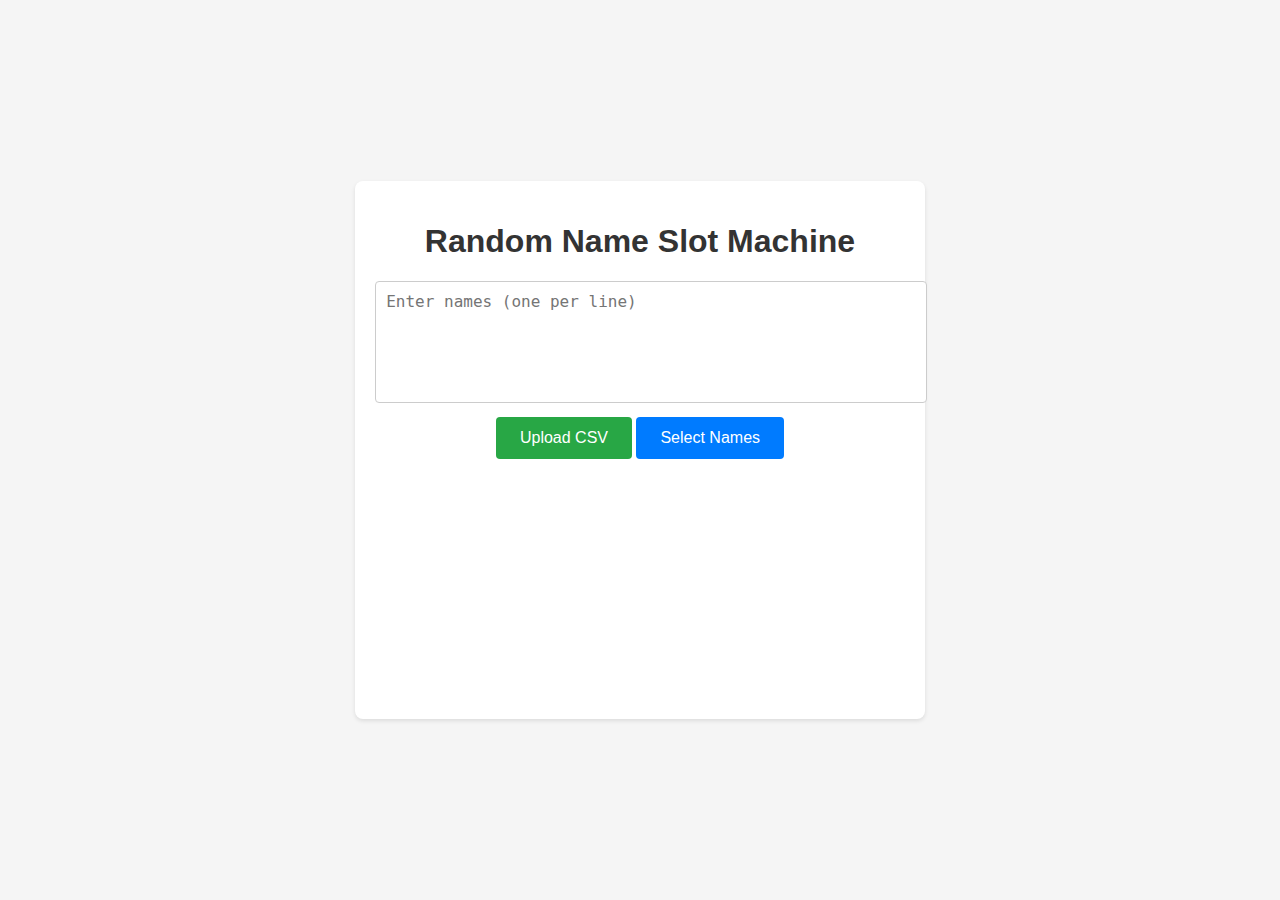
<file: New/index.html>
<!DOCTYPE html>
<html lang="en">
<head>
    <meta charset="UTF-8">
    <meta name="viewport" content="width=device-width, initial-scale=1.0">
    <title>Random Name Slot Machine</title>
    <link rel="stylesheet" href="styles.css">
</head>
<body>
    <div class="container">
        <h1>Random Name Slot Machine</h1>
        <textarea id="nameInput" placeholder="Enter names (one per line)"></textarea>
        <label for="fileInput" class="upload-btn">Upload CSV</label>
        <input type="file" id="fileInput" accept=".csv" style="display: none;">
        <button onclick="selectNames()">Select Names</button>
        <div id="slotMachine">
            <div id="slotContent"></div>
        </div>
        <div id="result"></div>
    </div>
    

    <script src="script.js"></script>
</body>
</html>
</file>
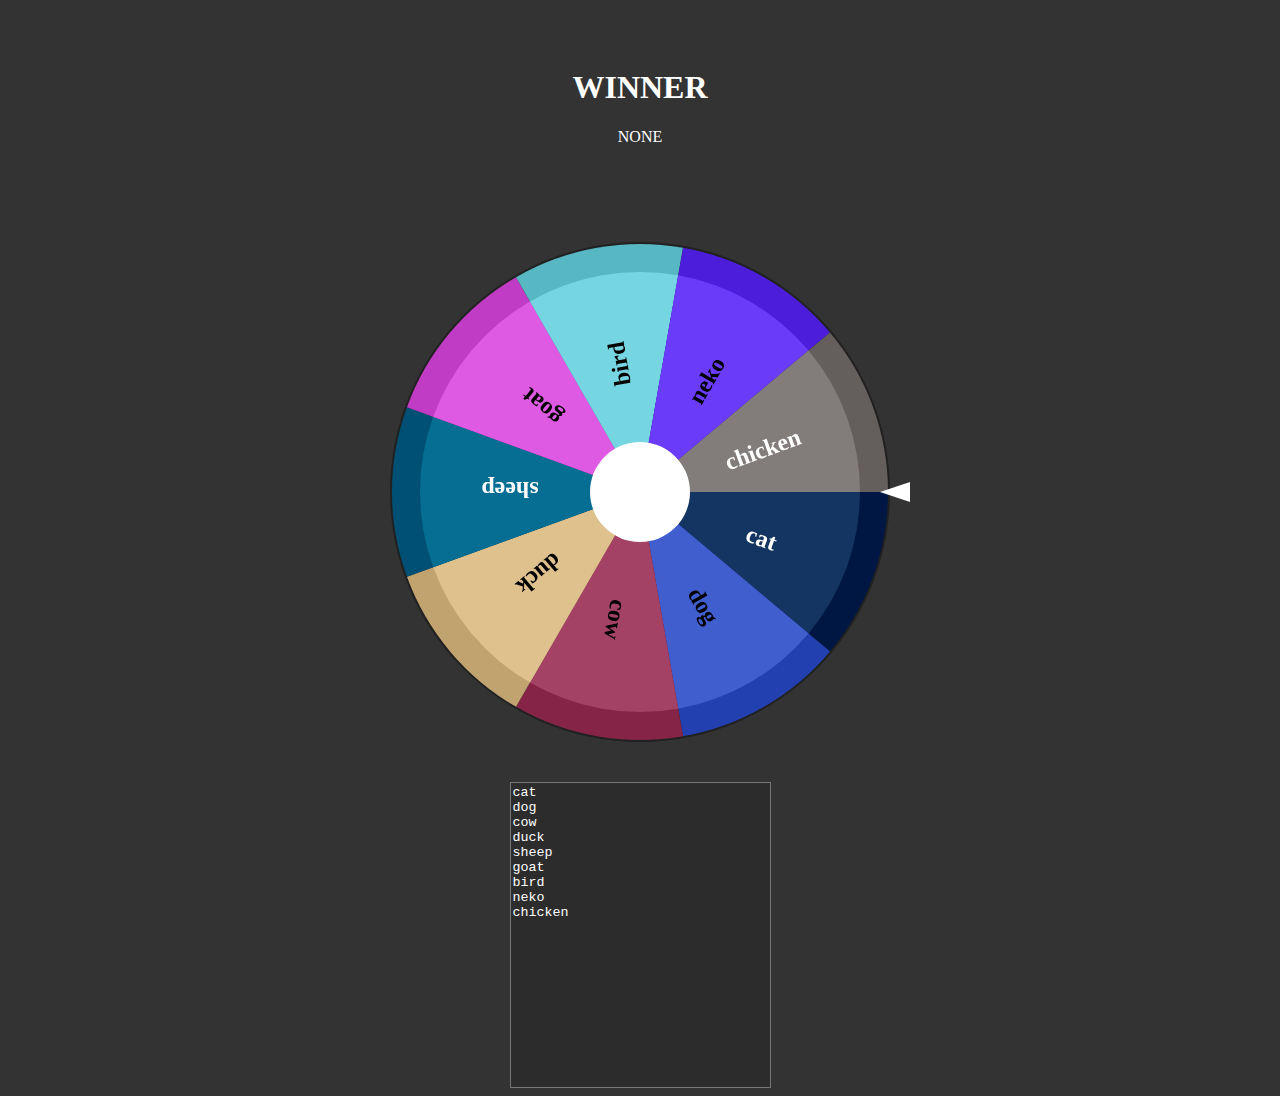
<file: Old_attempt/index.html>
<!DOCTYPE html>
<html>
<head>

    <style>
        body{
            background-color: #333;
        }

        .header{
            padding: 40px;
            color: #fff;
            margin: 0 auto;
            margin-bottom: 40px;
        }
        .header h1,p{
            text-align: center;
        }

        .wheel{
            display: flex;
            justify-content: center;
            position: relative;
        }
        .center-circle{
            width: 100px;
            height: 100px;
            border-radius: 60px;
            background-color: #fff;
            position: absolute;
            top: 50%;
            transform: translateY(-50%);
        }
        .triangle{
            width: 0; 
            height: 0; 
            border-top: 10px solid transparent;
            border-bottom: 10px solid transparent; 
            border-right: 30px solid white; 
            position: absolute;
            top: 50%;
            right: -220%;
            transform: translateY(-50%);
        }
        textarea{
            background-color: rgba(20, 20, 20, 0.2);
            caret-color: #fff;
            resize: none;
            color: #fff;
        }
        .inputArea{
            display: flex;
            justify-content: center;
            margin-top: 40px;
        }
    </style>

</head>

<body >
    <div class="header">
        <h1>WINNER</h1>
        <p id="winner">NONE</p>
    </div>
    <div class="wheel">
        <canvas class="" id="canvas" width="500" height="500"></canvas>
        <div class="center-circle" onclick="spin()">
            <div class="triangle"></div>
        </div>
        
    </div>
    <div class="inputArea" onchange="createWheel()">
        <textarea rows="20" cols="30" >cat
dog
cow
duck
sheep
goat
bird
neko
chicken</textarea>
    </div>

    <script>
        function randomColor(){
            r = Math.floor(Math.random() * 255);
            g = Math.floor(Math.random() * 255);
            b = Math.floor(Math.random() * 255);
            return {r,g,b}
        }
        function toRad(deg){
            return deg * (Math.PI / 180.0);
        }
        function randomRange(min,max){
            return Math.floor(Math.random() * (max - min + 1)) + min;
        }
        function easeOutSine(x) {
            return Math.sin((x * Math.PI) / 2);
        }
        // get percent between 2 number
        function getPercent(input,min,max){
            return (((input - min) * 100) / (max - min))/100
        }
    </script>

    <script>
        const canvas = document.getElementById("canvas")
        const ctx = canvas.getContext("2d")
        const width = document.getElementById("canvas").width
        const height = document.getElementById("canvas").height

        const centerX = width/2
        const centerY = height/2
        const radius = width/2

        let items = document.getElementsByTagName("textarea")[0].value.split("\n");

        let currentDeg = 0
        let step = 360/items.length
        let colors = []
        let itemDegs = {}

        for(let i = 0 ; i < items.length + 1;i++){
            colors.push(randomColor())
        }

        function createWheel(){
            items = document.getElementsByTagName("textarea")[0].value.split("\n");
            step = 360/items.length
            colors = []
            for(let i = 0 ; i < items.length + 1;i++){
                colors.push(randomColor())
            }
            draw()
        }
        draw()

        function draw(){
            ctx.beginPath();
            ctx.arc(centerX, centerY, radius, toRad(0), toRad(360))
            ctx.fillStyle = `rgb(${33},${33},${33})`
            ctx.lineTo(centerX, centerY);
            ctx.fill()

            let startDeg = currentDeg;
            for(let i = 0 ; i < items.length; i++, startDeg += step){
                let endDeg = startDeg + step

                color = colors[i]
                let colorStyle = `rgb(${color.r},${color.g},${color.b})`

                ctx.beginPath();
                rad = toRad(360/step);
                ctx.arc(centerX, centerY, radius - 2, toRad(startDeg), toRad(endDeg))
                let colorStyle2 = `rgb(${color.r - 30},${color.g - 30},${color.b - 30})`
                ctx.fillStyle = colorStyle2
                ctx.lineTo(centerX, centerY);
                ctx.fill()

                ctx.beginPath();
                rad = toRad(360/step);
                ctx.arc(centerX, centerY, radius - 30, toRad(startDeg), toRad(endDeg))
                ctx.fillStyle = colorStyle
                ctx.lineTo(centerX, centerY);
                ctx.fill()

                // draw text
                ctx.save();
                ctx.translate(centerX, centerY);
                ctx.rotate(toRad((startDeg + endDeg)/2));
                ctx.textAlign = "center";
                if(color.r > 150 || color.g > 150 || color.b > 150){
                    ctx.fillStyle = "#000";
                }
                else{
                    ctx.fillStyle = "#fff";
                }
                ctx.font = 'bold 24px serif';
                ctx.fillText(items[i], 130, 10);
                ctx.restore();

                itemDegs[items[i]] = 
                    {
                    "startDeg": startDeg,
                    "endDeg" : endDeg
                    }
                

                // check winner
                if(startDeg%360 < 360 && startDeg%360 > 270  && endDeg % 360 > 0 && endDeg%360 < 90 ){
                    document.getElementById("winner").innerHTML = items[i]
                }
            }
        }
        

        let speed = 0
        let maxRotation = randomRange(360* 3, 360 * 6)
        let pause = false
        function animate(){
            if(pause){
                return
            }
            speed = easeOutSine(getPercent(currentDeg ,maxRotation ,0)) * 20
            if(speed < 0.01){
                speed = 0
                pause = true
            }
            currentDeg += speed
            draw()
            window.requestAnimationFrame(animate);
        }
        
        function spin(){
            if(speed != 0){
                return
            }

            maxRotation = 0;
            currentDeg = 0
            createWheel()
            draw();

            
            maxRotation = (360 * 6) - itemDegs['cat'].endDeg + 10
            itemDegs = {}
            console.log("max",maxRotation)
            console.log(itemDegs);
            pause = false
            window.requestAnimationFrame(animate);
        }

    </script>
</body>

</html>
</file>
<file: New/styles.css>
body {
    font-family: Arial, sans-serif;
    display: flex;
    justify-content: center;
    align-items: center;
    height: 100vh;
    margin: 0;
    background-color: #f5f5f5;
}

.container {
    text-align: center;
    padding: 20px;
    background-color: #fff;
    border-radius: 8px;
    box-shadow: 0 2px 4px rgba(0, 0, 0, 0.1);
}

h1 {
    color: #333;
}

textarea {
    width: 100%;
    height: 100px;
    margin-bottom: 10px;
    padding: 10px;
    font-size: 16px;
    border: 1px solid #ccc;
    border-radius: 4px;
    resize: none;
}

input[type="file"], button {
    margin-bottom: 20px;
    padding: 10px 20px;
    font-size: 16px;
    cursor: pointer;
    background-color: #007bff;
    color: #fff;
    border: none;
    border-radius: 4px;
}

input[type="file"] {
    display: none;
}

#slotMachine {
    width: 300px;
    height: 200px;
    margin: 0 auto;
    overflow: hidden;
    position: relative;
}

#slotContent {
    width: 100%;
    height: 100%;
    position: absolute;
    top: 0;
    left: 0;
    display: flex;
    flex-direction: column;
    justify-content: center;
    align-items: center;
    font-size: 20px;
    font-weight: bold;
    text-transform: uppercase;
}

#result {
    margin-top: 20px;
    font-size: 24px;
    font-weight: bold;
    color: #28a745;
}

/* Keyframes for slot machine animation */
@keyframes spin {
    0% {
        transform: translateY(0);
    }
    100% {
        transform: translateY(-100%);
    }
}

/* Styling for the "Select Names" button */
button {
    padding: 12px 24px;
    font-size: 16px;
    background-color: #007bff; /* Blue color for button */
    color: #fff;
    border: none;
    border-radius: 4px;
    cursor: pointer;
    transition: background-color 0.3s ease;
}

button:hover {
    background-color: #0056b3; /* Darker blue color on hover */
}

/* Styling for the file input label */
label.upload-btn {
    display: inline-block;
    padding: 12px 24px;
    font-size: 16px;
    background-color: #28a745; /* Green color for button */
    color: #fff;
    border: none;
    border-radius: 4px;
    cursor: pointer;
    transition: background-color 0.3s ease;
}

label.upload-btn:hover {
    background-color: #218838; /* Darker green color on hover */
}
</file>
